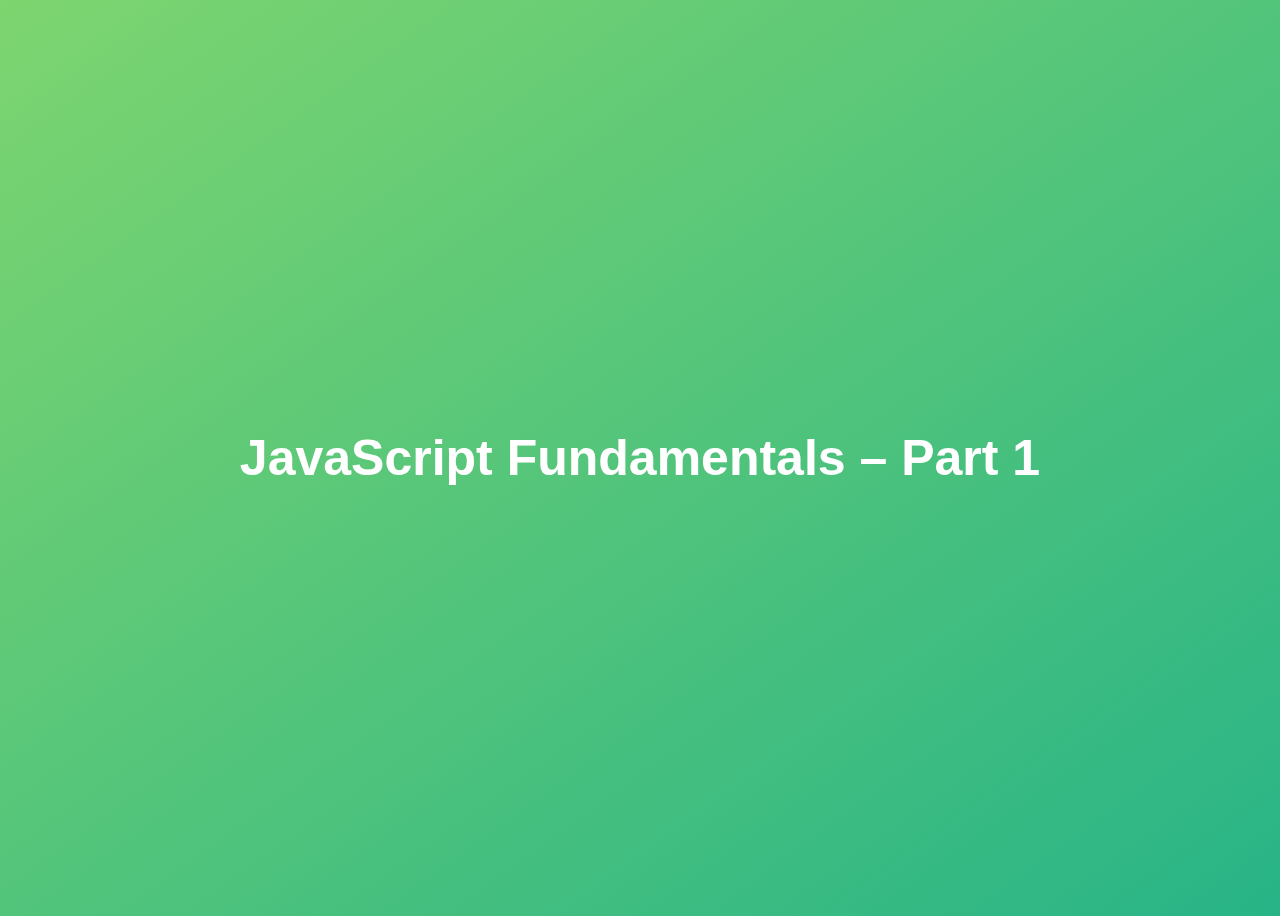
<file: 01-Fundamentals-Part-1/index.html>
<!DOCTYPE html>
<html lang="en">
  <head>
    <meta charset="UTF-8" />
    <meta name="viewport" content="width=device-width, initial-scale=1.0" />
    <meta http-equiv="X-UA-Compatible" content="ie=edge" />
    <title>JavaScript Fundamentals – Part 1</title>
    <style>
      body {
        height: 100vh;
        display: flex;
        align-items: center;
        background: linear-gradient(to top left, #28b487, #7dd56f);
      }
      h1 {
        font-family: sans-serif;
        font-size: 50px;
        line-height: 1.3;
        width: 100%;
        padding: 30px;
        text-align: center;
        color: white;
      }
    </style>
  </head>
  <body>
    <h1>JavaScript Fundamentals – Part 1</h1>
    <!-- <script src="script.js"></script> -->
    <script src="./assignments.js"></script>
    <!-- <script src="./others.js"></script> -->
  </body>
</html>
</file>
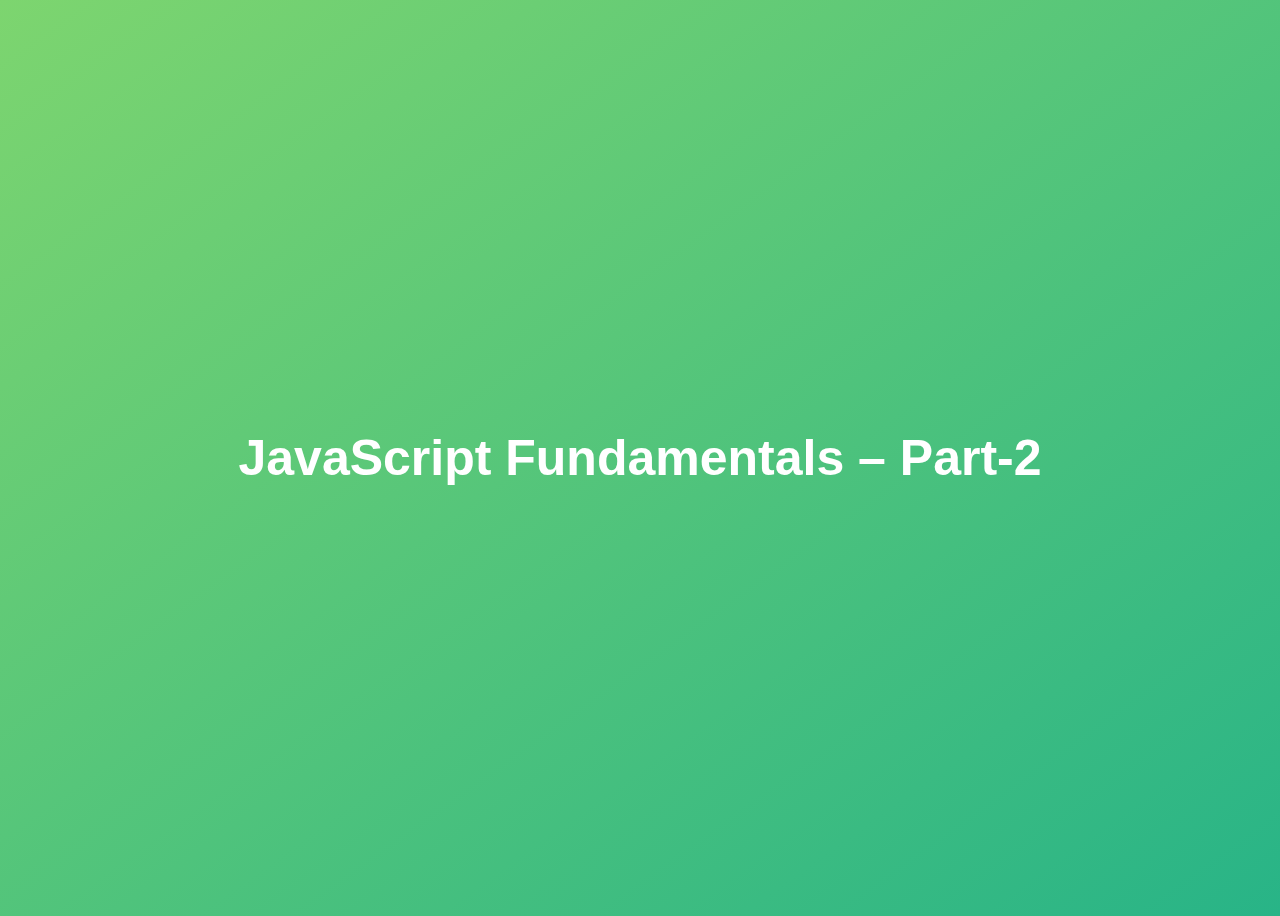
<file: 02-Fundamentals-Part-2/index.html>
<!DOCTYPE html>
<html lang="en">
  <head>
    <meta charset="UTF-8" />
    <meta name="viewport" content="width=device-width, initial-scale=1.0" />
    <meta http-equiv="X-UA-Compatible" content="ie=edge" />
    <title>JavaScript Fundamentals – Part 2</title>
    <style>
      body {
        height: 100vh;
        display: flex;
        align-items: center;
        background: linear-gradient(to top left, #28b487, #7dd56f);
      }
      h1 {
        font-family: sans-serif;
        font-size: 50px;
        line-height: 1.3;
        width: 100%;
        padding: 30px;
        text-align: center;
        color: white;
      }
    </style>
  </head>
  <body>
    <h1>JavaScript Fundamentals – Part-2</h1>
    <script src="script.js"></script>
  </body>
</html>
</file>
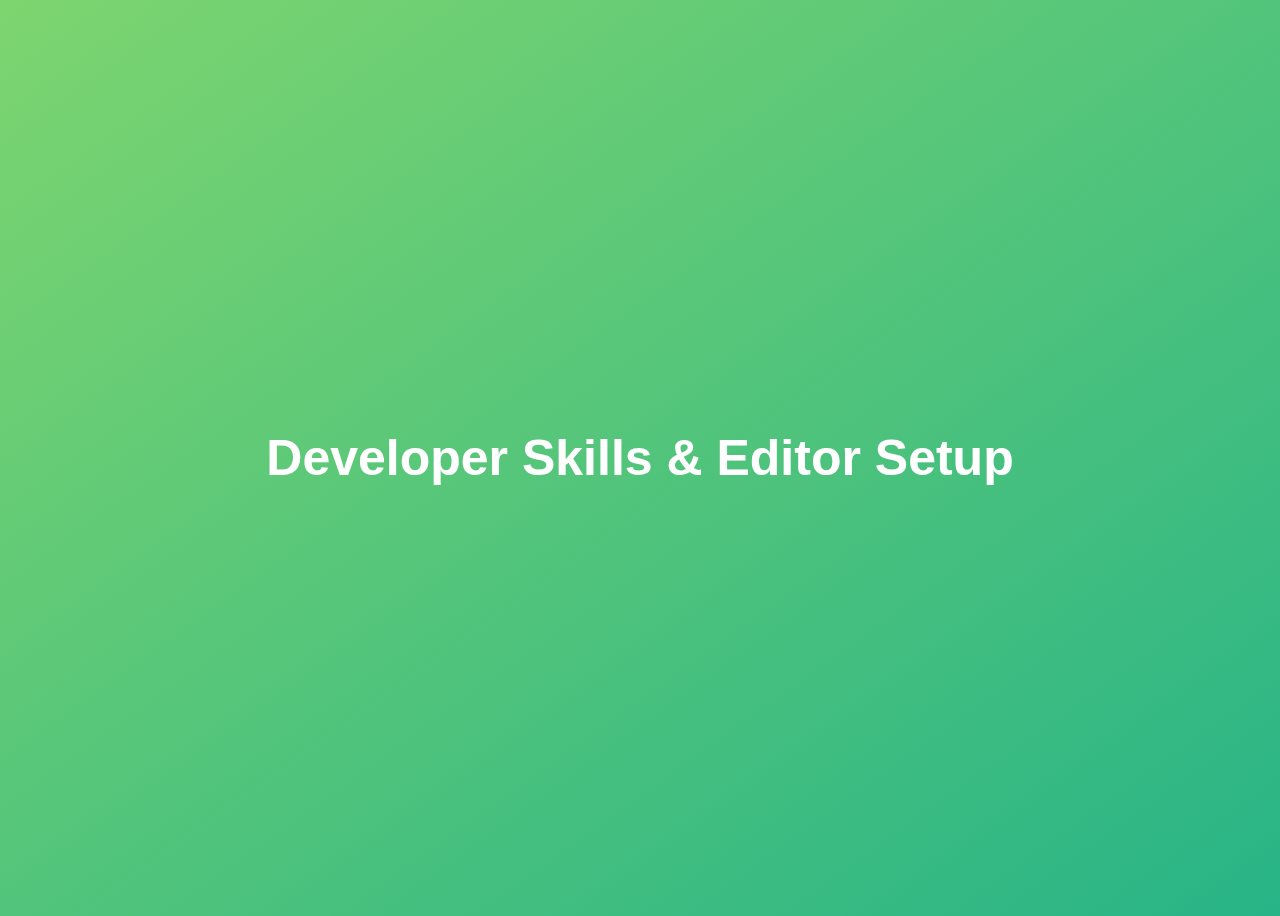
<file: 03-Developers-Skills/index.html>
<!DOCTYPE html>
<html lang="en">
  <head>
    <meta charset="UTF-8" />
    <meta name="viewport" content="width=device-width, initial-scale=1.0" />
    <meta http-equiv="X-UA-Compatible" content="ie=edge" />
    <title>Developer Skills & Editor Setup</title>
    <style>
      body {
        height: 100vh;
        display: flex;
        align-items: center;
        background: linear-gradient(to top left, #28b487, #7dd56f);
      }
      h1 {
        font-family: sans-serif;
        font-size: 50px;
        line-height: 1.3;
        width: 100%;
        padding: 30px;
        text-align: center;
        color: white;
      }
    </style>
  </head>
  <body>
    <h1>Developer Skills & Editor Setup</h1>
    <script src="script.js"></script>
  </body>
</html>
</file>
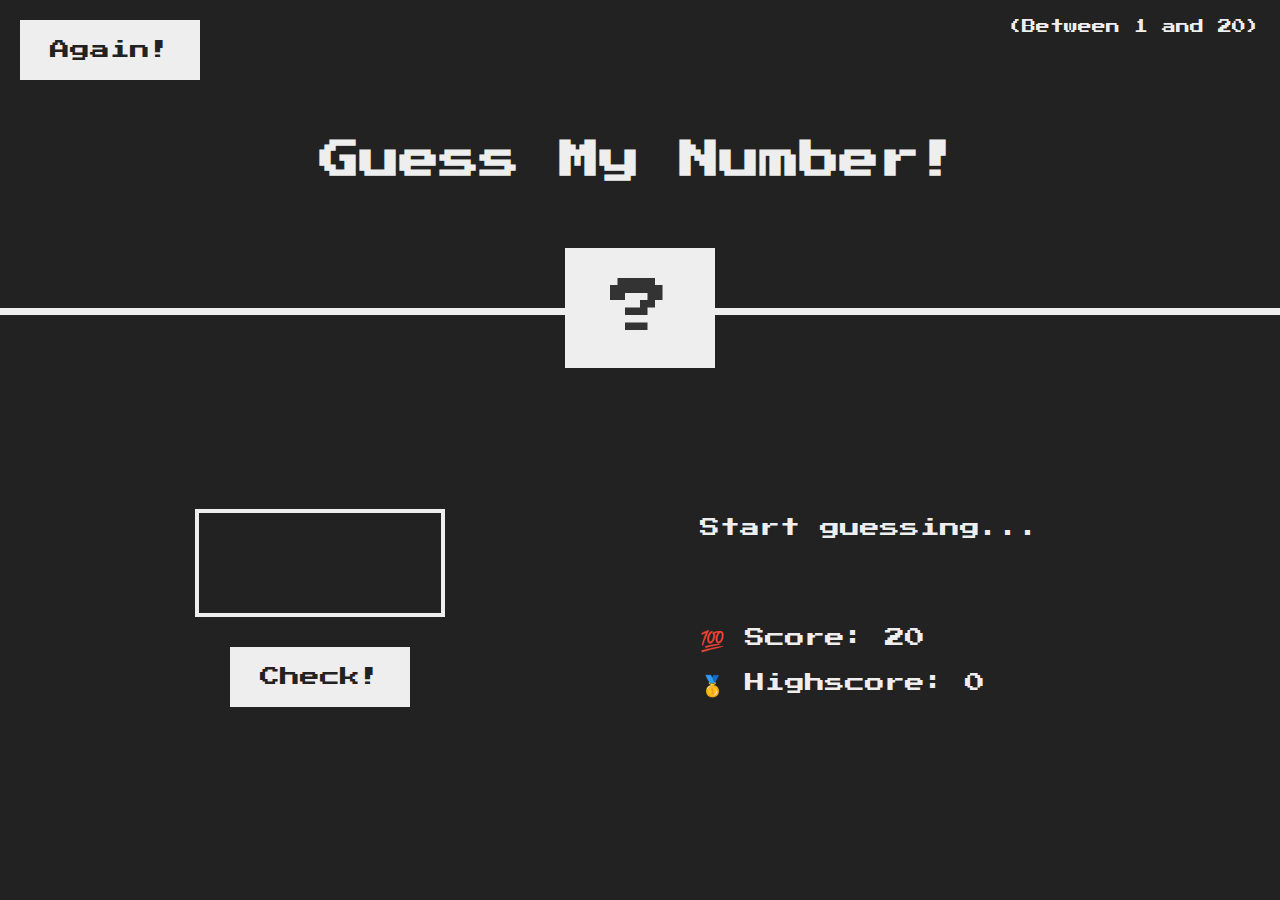
<file: 05-Guess-My-Number/final/index.html>
<!DOCTYPE html>
<html lang="en">
  <head>
    <meta charset="UTF-8" />
    <meta name="viewport" content="width=device-width, initial-scale=1.0" />
    <meta http-equiv="X-UA-Compatible" content="ie=edge" />
    <link rel="stylesheet" href="style.css" />
    <title>Guess My Number!</title>
  </head>
  <body>
    <header>
      <h1>Guess My Number!</h1>
      <p class="between">(Between 1 and 20)</p>
      <button class="btn again">Again!</button>
      <div class="number">?</div>
    </header>
    <main>
      <section class="left">
        <input type="number" class="guess" />
        <button class="btn check">Check!</button>
      </section>
      <section class="right">
        <p class="message">Start guessing...</p>
        <p class="label-score">💯 Score: <span class="score">20</span></p>
        <p class="label-highscore">
          🥇 Highscore: <span class="highscore">0</span>
        </p>
      </section>
    </main>
    <script src="script.js"></script>
  </body>
</html>
</file>
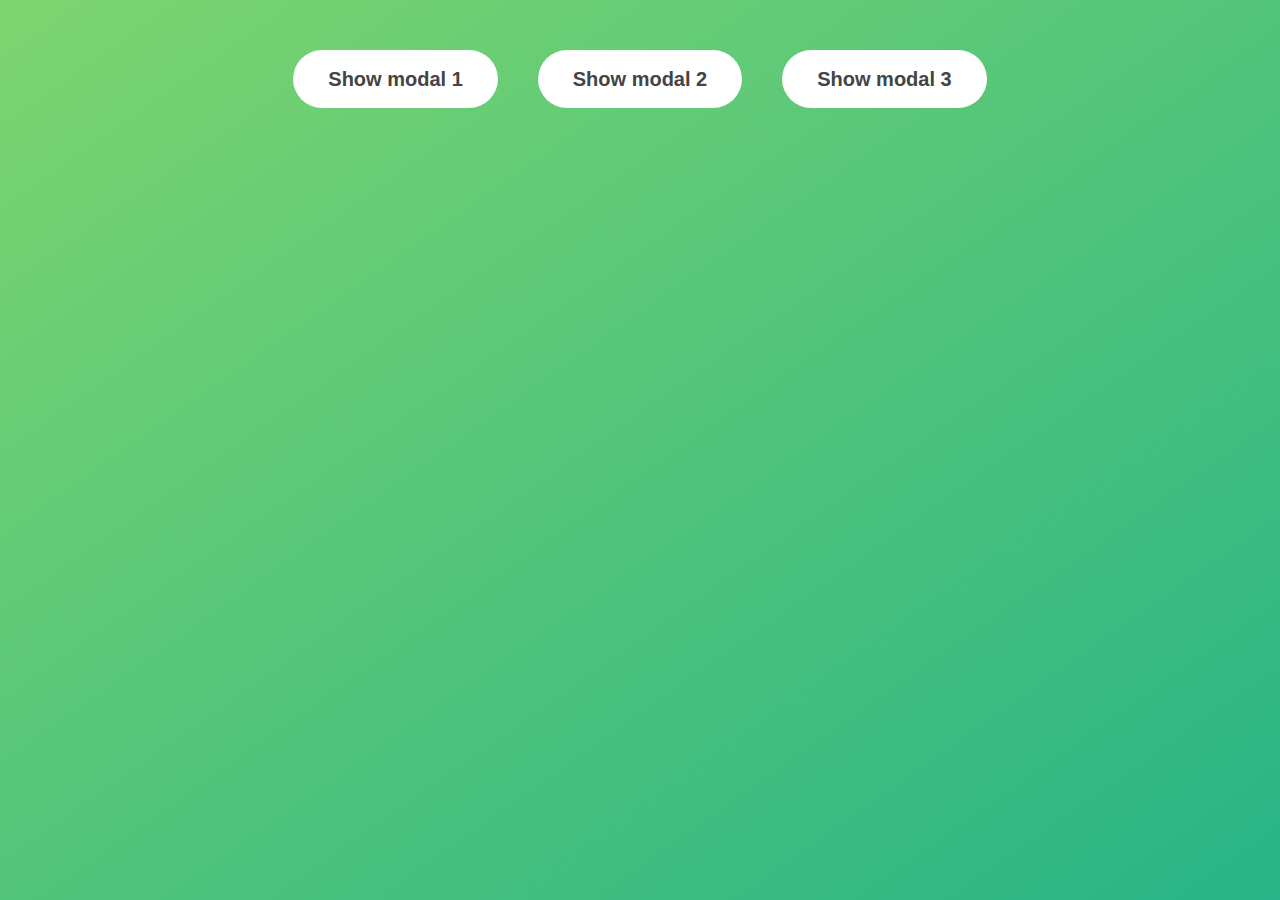
<file: 06-Modal/final/index.html>
<!DOCTYPE html>
<html lang="en">
  <head>
    <meta charset="UTF-8" />
    <meta name="viewport" content="width=device-width, initial-scale=1.0" />
    <meta http-equiv="X-UA-Compatible" content="ie=edge" />
    <link rel="stylesheet" href="style.css" />
    <title>Modal window</title>
  </head>
  <body>
    <button class="show-modal">Show modal 1</button>
    <button class="show-modal">Show modal 2</button>
    <button class="show-modal">Show modal 3</button>

    <div class="modal hidden">
      <button class="close-modal">&times;</button>
      <h1>I'm a modal window 😍</h1>
      <p>
        Lorem ipsum dolor sit amet, consectetur adipisicing elit, sed do eiusmod
        tempor incididunt ut labore et dolore magna aliqua. Ut enim ad minim
        veniam, quis nostrud exercitation ullamco laboris nisi ut aliquip ex ea
        commodo consequat. Duis aute irure dolor in reprehenderit in voluptate
        velit esse cillum dolore eu fugiat nulla pariatur. Excepteur sint
        occaecat cupidatat non proident, sunt in culpa qui officia deserunt
        mollit anim id est laborum.
      </p>
    </div>
    <div class="overlay hidden"></div>

    <script src="script.js"></script>
  </body>
</html>
</file>
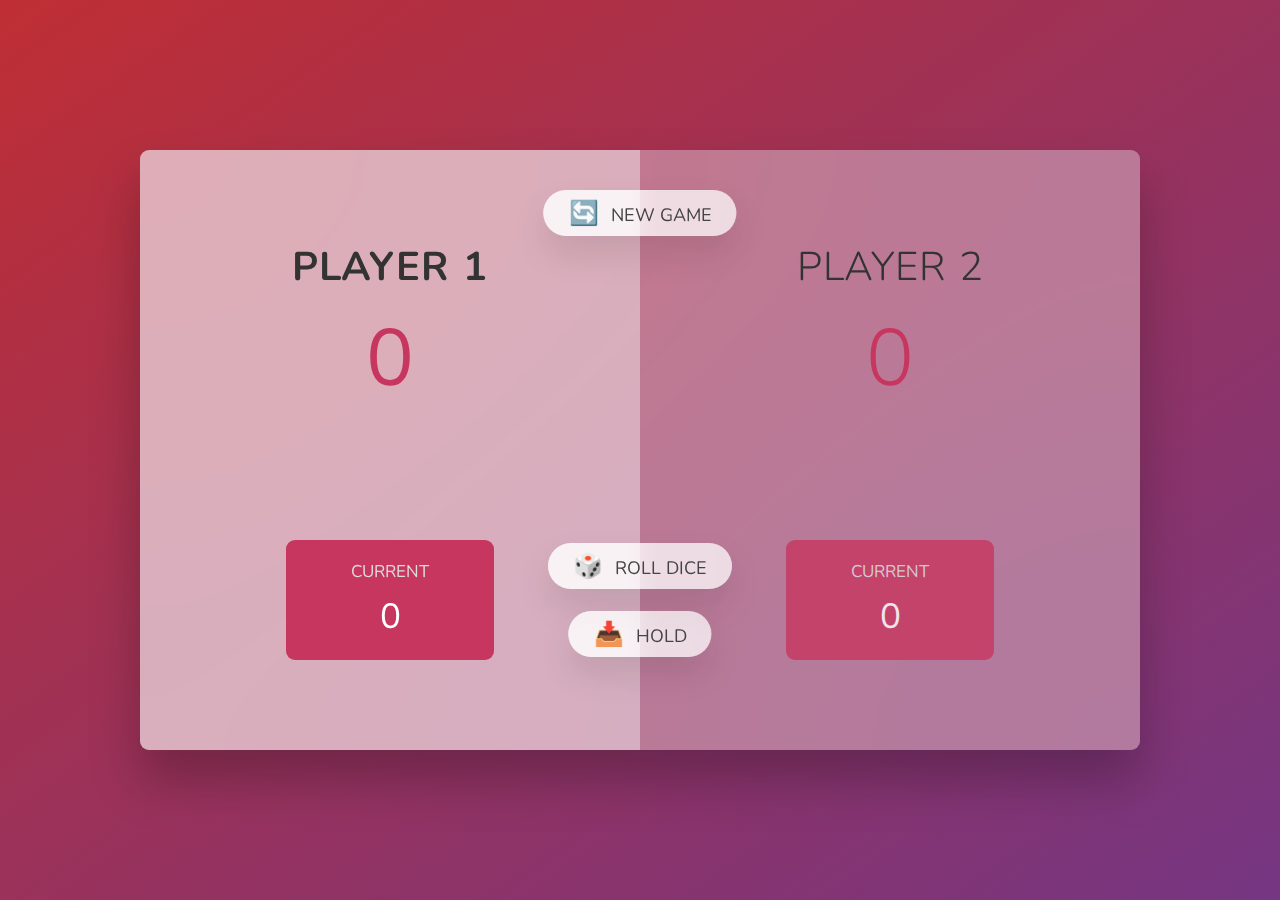
<file: 07-Pig-Game/final/index.html>
<!DOCTYPE html>
<html lang="en">
  <head>
    <meta charset="UTF-8" />
    <meta name="viewport" content="width=device-width, initial-scale=1.0" />
    <meta http-equiv="X-UA-Compatible" content="ie=edge" />
    <link rel="stylesheet" href="style.css" />
    <title>Pig Game</title>
  </head>
  <body>
    <main>
      <section class="player player--0 player--active">
        <h2 class="name" id="name--0">Player 1</h2>
        <p class="score" id="score--0">43</p>
        <div class="current">
          <p class="current-label">Current</p>
          <p class="current-score" id="current--0">0</p>
        </div>
      </section>
      <section class="player player--1">
        <h2 class="name" id="name--1">Player 2</h2>
        <p class="score" id="score--1">24</p>
        <div class="current">
          <p class="current-label">Current</p>
          <p class="current-score" id="current--1">0</p>
        </div>
      </section>

      <img src="dice-5.png" alt="Playing dice" class="dice" />
      <button class="btn btn--new">🔄 New game</button>
      <button class="btn btn--roll">🎲 Roll dice</button>
      <button class="btn btn--hold">📥 Hold</button>
    </main>
    <script src="script.js"></script>
  </body>
</html>
</file>
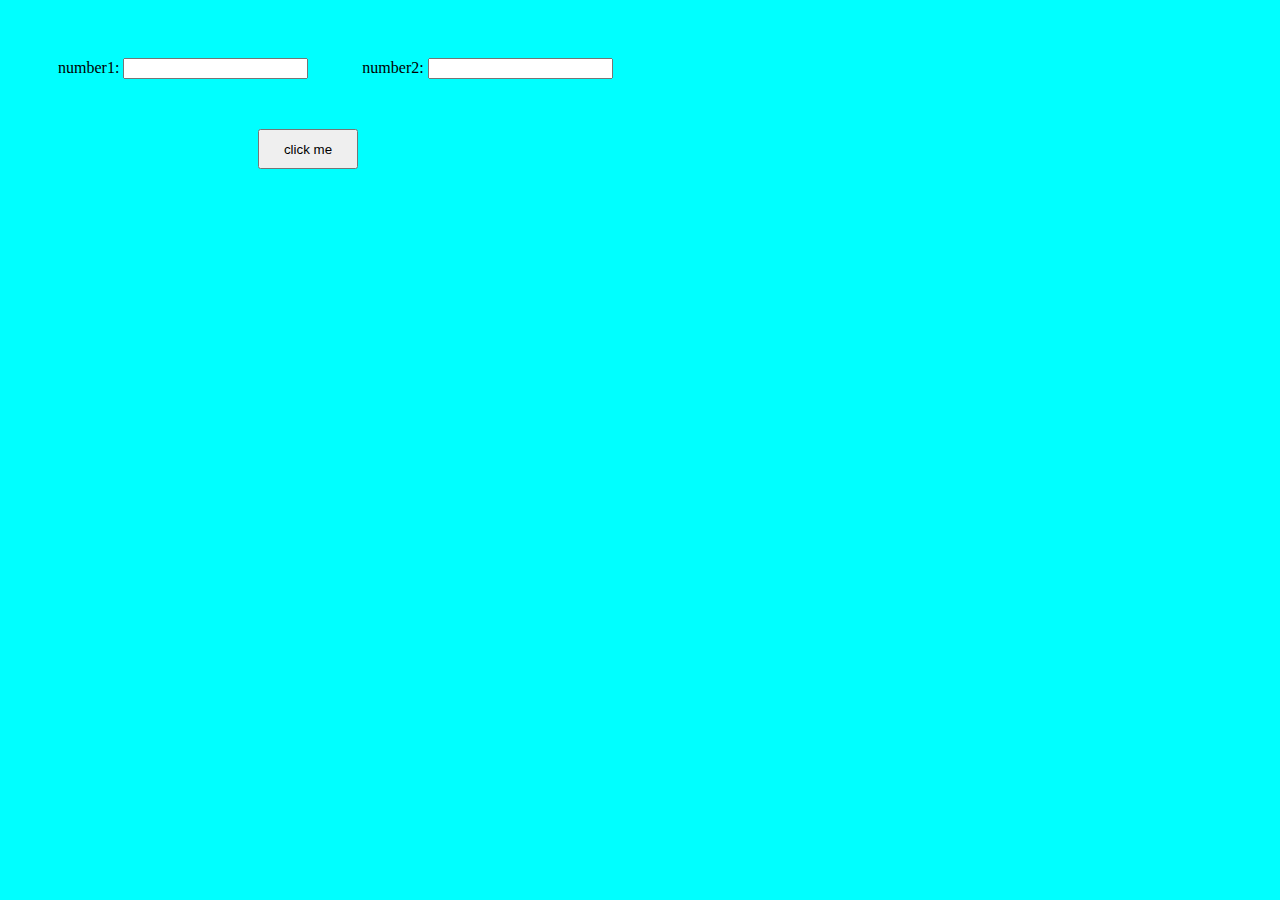
<file: My-mini-Projects/Sum-program/index.html>
<!DOCTYPE html>
<html lang="en">
  <head>
    <meta charset="UTF-8" />
    <meta name="viewport" content="width=device-width, initial-scale=1.0" />
    <link rel="stylesheet" href="./style.css" />
    <title>Sum-Program></title>
  </head>
  <body>
    <div class="input1">
      <label for="number1">number1:</label>
      <input class="num1" type="number" name="number1" />
    </div>

    <div class="input2">
      <label for="number2">number2:</label>
      <input class="num2" type="number" name="number2" />
    </div>

    <button class="sum-button">click me</button>
    <div class="output"></div>

    <script src="./script.js"></script>
  </body>
</html>
</file>
<file: 05-Guess-My-Number/final/style.css>
@import url('https://fonts.googleapis.com/css?family=Press+Start+2P&display=swap');

* {
  margin: 0;
  padding: 0;
  box-sizing: inherit;
}

html {
  font-size: 62.5%;
  box-sizing: border-box;
}

body {
  font-family: 'Press Start 2P', sans-serif;
  color: #eee;
  background-color: #222;
  /* background-color: #60b347; */
}

/* LAYOUT */
header {
  position: relative;
  height: 35vh;
  border-bottom: 7px solid #eee;
}

main {
  height: 65vh;
  color: #eee;
  display: flex;
  align-items: center;
  justify-content: space-around;
}

.left {
  width: 52rem;
  display: flex;
  flex-direction: column;
  align-items: center;
}

.right {
  width: 52rem;
  font-size: 2rem;
}

/* ELEMENTS STYLE */
h1 {
  font-size: 4rem;
  text-align: center;
  position: absolute;
  width: 100%;
  top: 52%;
  left: 50%;
  transform: translate(-50%, -50%);
}

.number {
  background: #eee;
  color: #333;
  font-size: 6rem;
  width: 15rem;
  padding: 3rem 0rem;
  text-align: center;
  position: absolute;
  bottom: 0;
  left: 50%;
  transform: translate(-50%, 50%);
}

.between {
  font-size: 1.4rem;
  position: absolute;
  top: 2rem;
  right: 2rem;
}

.again {
  position: absolute;
  top: 2rem;
  left: 2rem;
}

.guess {
  background: none;
  border: 4px solid #eee;
  font-family: inherit;
  color: inherit;
  font-size: 5rem;
  padding: 2.5rem;
  width: 25rem;
  text-align: center;
  display: block;
  margin-bottom: 3rem;
}

.btn {
  border: none;
  background-color: #eee;
  color: #222;
  font-size: 2rem;
  font-family: inherit;
  padding: 2rem 3rem;
  cursor: pointer;
}

.btn:hover {
  background-color: #ccc;
}

.message {
  margin-bottom: 8rem;
  height: 3rem;
}

.label-score {
  margin-bottom: 2rem;
}
</file>
<file: 06-Modal/final/style.css>
* {
  margin: 0;
  padding: 0;
  box-sizing: inherit;
}

html {
  font-size: 62.5%;
  box-sizing: border-box;
}

body {
  font-family: sans-serif;
  color: #333;
  line-height: 1.5;
  height: 100vh;
  position: relative;
  display: flex;
  align-items: flex-start;
  justify-content: center;
  background: linear-gradient(to top left, #28b487, #7dd56f);
}

.show-modal {
  font-size: 2rem;
  font-weight: 600;
  padding: 1.75rem 3.5rem;
  margin: 5rem 2rem;
  border: none;
  background-color: #fff;
  color: #444;
  border-radius: 10rem;
  cursor: pointer;
}

.close-modal {
  position: absolute;
  top: 1.2rem;
  right: 2rem;
  font-size: 5rem;
  color: #333;
  cursor: pointer;
  border: none;
  background: none;
}

h1 {
  font-size: 2.5rem;
  margin-bottom: 2rem;
}

p {
  font-size: 1.8rem;
}

/* -------------------------- */
/* CLASSES TO MAKE MODAL WORK */
.hidden {
  display: none;
}

.modal {
  position: absolute;
  top: 50%;
  left: 50%;
  transform: translate(-50%, -50%);
  width: 70%;

  background-color: white;
  padding: 6rem;
  border-radius: 5px;
  box-shadow: 0 3rem 5rem rgba(0, 0, 0, 0.3);
  z-index: 10;
}

.overlay {
  position: absolute;
  top: 0;
  left: 0;
  width: 100%;
  height: 100%;
  background-color: rgba(0, 0, 0, 0.6);
  backdrop-filter: blur(3px);
  z-index: 5;
}
</file>
<file: 07-Pig-Game/final/style.css>
@import url('https://fonts.googleapis.com/css2?family=Nunito&display=swap');

* {
  margin: 0;
  padding: 0;
  box-sizing: inherit;
}

html {
  font-size: 62.5%;
  box-sizing: border-box;
}

body {
  font-family: 'Nunito', sans-serif;
  font-weight: 400;
  height: 100vh;
  color: #333;
  background-image: linear-gradient(to top left, #753682 0%, #bf2e34 100%);
  display: flex;
  align-items: center;
  justify-content: center;
}

/* LAYOUT */
main {
  position: relative;
  width: 100rem;
  height: 60rem;
  background-color: rgba(255, 255, 255, 0.35);
  backdrop-filter: blur(200px);
  filter: blur();
  box-shadow: 0 3rem 5rem rgba(0, 0, 0, 0.25);
  border-radius: 9px;
  overflow: hidden;
  display: flex;
}

.player {
  flex: 50%;
  padding: 9rem;
  display: flex;
  flex-direction: column;
  align-items: center;
  transition: all 0.75s;
}

/* ELEMENTS */
.name {
  position: relative;
  font-size: 4rem;
  text-transform: uppercase;
  letter-spacing: 1px;
  word-spacing: 2px;
  font-weight: 300;
  margin-bottom: 1rem;
}

.score {
  font-size: 8rem;
  font-weight: 300;
  color: #c7365f;
  margin-bottom: auto;
}

.player--active {
  background-color: rgba(255, 255, 255, 0.4);
}
.player--active .name {
  font-weight: 700;
}
.player--active .score {
  font-weight: 400;
}

.player--active .current {
  opacity: 1;
}

.current {
  background-color: #c7365f;
  opacity: 0.8;
  border-radius: 9px;
  color: #fff;
  width: 65%;
  padding: 2rem;
  text-align: center;
  transition: all 0.75s;
}

.current-label {
  text-transform: uppercase;
  margin-bottom: 1rem;
  font-size: 1.7rem;
  color: #ddd;
}

.current-score {
  font-size: 3.5rem;
}

/* ABSOLUTE POSITIONED ELEMENTS */
.btn {
  position: absolute;
  left: 50%;
  transform: translateX(-50%);
  color: #444;
  background: none;
  border: none;
  font-family: inherit;
  font-size: 1.8rem;
  text-transform: uppercase;
  cursor: pointer;
  font-weight: 400;
  transition: all 0.2s;

  background-color: white;
  background-color: rgba(255, 255, 255, 0.6);
  backdrop-filter: blur(10px);

  padding: 0.7rem 2.5rem;
  border-radius: 50rem;
  box-shadow: 0 1.75rem 3.5rem rgba(0, 0, 0, 0.1);
}

.btn::first-letter {
  font-size: 2.4rem;
  display: inline-block;
  margin-right: 0.7rem;
}

.btn--new {
  top: 4rem;
}
.btn--roll {
  top: 39.3rem;
}
.btn--hold {
  top: 46.1rem;
}

.btn:active {
  transform: translate(-50%, 3px);
  box-shadow: 0 1rem 2rem rgba(0, 0, 0, 0.15);
}

.btn:focus {
  outline: none;
}

.dice {
  position: absolute;
  left: 50%;
  top: 16.5rem;
  transform: translateX(-50%);
  height: 10rem;
  box-shadow: 0 2rem 5rem rgba(0, 0, 0, 0.2);
}

.player--winner {
  background-color: #2f2f2f;
}

.player--winner .name {
  font-weight: 700;
  color: #c7365f;
}

.hidden {
  display: none;
}
</file>
<file: My-mini-Projects/Sum-program/style.css>
.input1 {
  margin-top: 50px;
  margin-left: 50px;
  display: inline-block;
}

.input2 {
  display: inline-block;
  margin-left: 50px;
}

.sum-button {
  display: block;
  margin-top: 50px;
  margin-left: 250px;
  height: 40px;
  width: 100px;
}

.output {
  font-size: 40px;
  color: brown;
  margin-top: 30px;
  margin-left: 250px;
}
body {
  background-color: aqua;
}
</file>
